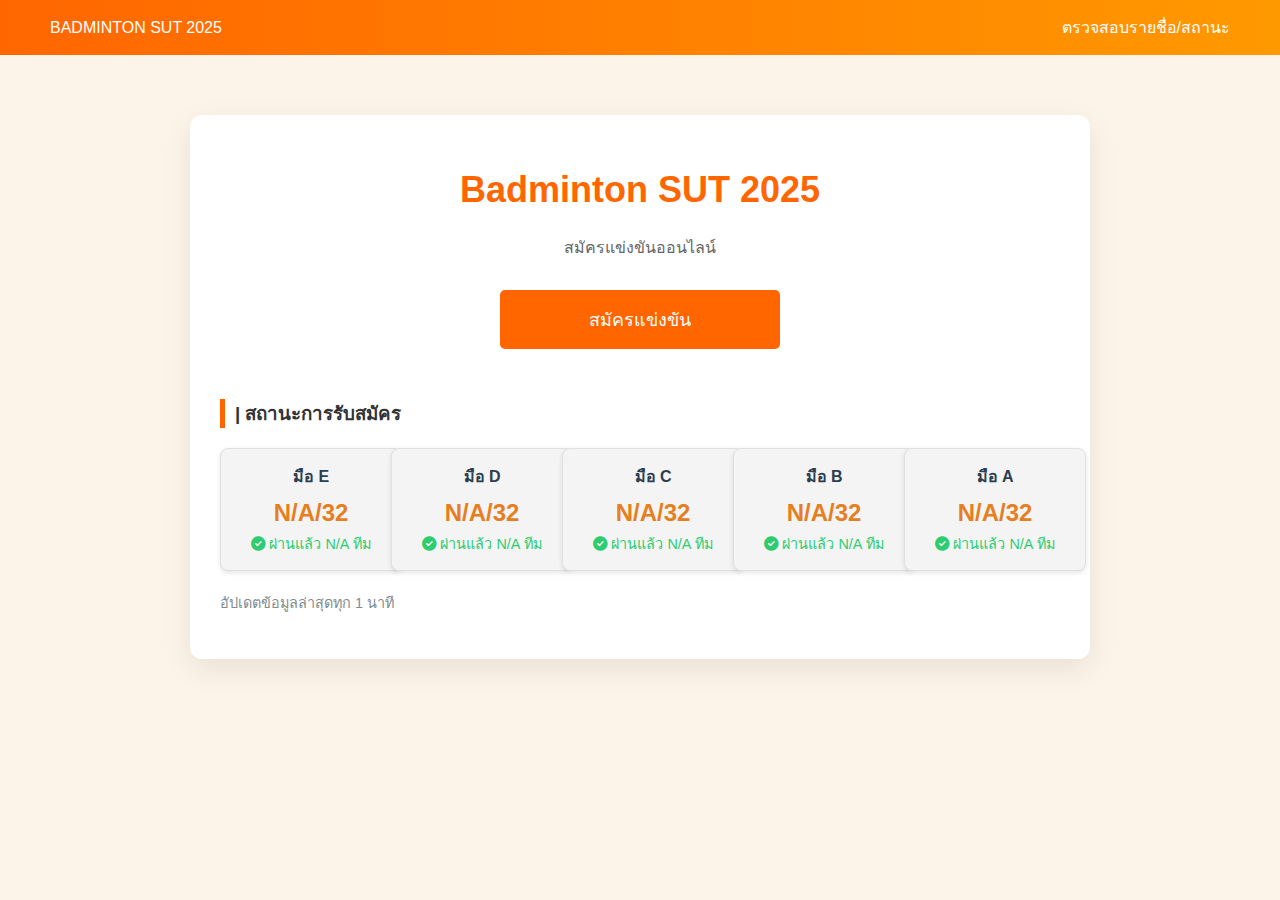
<file: index.html>
<!DOCTYPE html>
<html lang="th">
<head>
    <meta charset="UTF-8">
    <meta name="viewport" content="width=device-width, initial-scale=1.0">
    <title>Badminton SUT 2025 - หน้าแรก</title>
    <link rel="stylesheet" href="style.css">
    <link rel="stylesheet" href="https://cdnjs.cloudflare.com/ajax/libs/font-awesome/6.0.0-beta3/css/all.min.css">
    <style>
        /* CSS สำหรับ Real-time Status (ปรับตามโครงสร้างใหม่) */
        .level-status-grid {
            display: grid;
            grid-template-columns: repeat(auto-fit, minmax(150px, 1fr));
            gap: 15px;
            margin-top: 20px;
        }
        .level-box {
            background-color: #f4f4f4;
            padding: 15px;
            border-radius: 8px;
            text-align: center;
            box-shadow: 0 2px 5px rgba(0, 0, 0, 0.1);
        }
        .level-box h4 {
            margin-top: 0;
            color: #2c3e50;
        }
        .level-box .count {
            font-size: 1.5em;
            font-weight: bold;
            color: #e67e22; /* สีส้ม */
            margin: 5px 0;
        }
        .level-box .passed-count {
            font-size: 0.9em;
            color: #2ecc71; /* สีเขียว */
        }
        .level-box.full .count {
            color: #e74c3c; /* สีแดงเมื่อเต็ม */
        }
    </style>
</head>
<body>
    <div class="header">
        <div class="logo">BADMINTON SUT 2025</div>
        <div class="header-nav">
            <a href="status.html">ตรวจสอบรายชื่อ/สถานะ</a>
        </div>
    </div>

    <div class="container">
        <div class="card">
            <div class="hero">
                <h1>Badminton SUT 2025</h1>
                <p>สมัครแข่งขันออนไลน์</p>
                <a href="register.html" class="apply-button">
                    สมัครแข่งขัน
                </a>
            </div>

            <div class="status-section">
                <h3>| สถานะการรับสมัคร</h3>
                <div class="level-status-grid">
                    <div class="level-box">
                        <h4>มือ E</h4>
                        <div class="count"><span id="countE">0</span>/<span id="maxE">32</span></div>
                        <div class="passed-count"><i class="fas fa-check-circle"></i> ผ่านแล้ว <span id="passedE">0</span> ทีม</div>
                    </div>
                    
                    <div class="level-box">
                        <h4>มือ D</h4>
                        <div class="count"><span id="countD">0</span>/<span id="maxD">32</span></div>
                        <div class="passed-count"><i class="fas fa-check-circle"></i> ผ่านแล้ว <span id="passedD">0</span> ทีม</div>
                    </div>
                    
                    <div class="level-box">
                        <h4>มือ C</h4>
                        <div class="count"><span id="countC">0</span>/<span id="maxC">32</span></div>
                        <div class="passed-count"><i class="fas fa-check-circle"></i> ผ่านแล้ว <span id="passedC">0</span> ทีม</div>
                    </div>
                    
                    <div class="level-box">
                        <h4>มือ B</h4>
                        <div class="count"><span id="countB">0</span>/<span id="maxB">32</span></div>
                        <div class="passed-count"><i class="fas fa-check-circle"></i> ผ่านแล้ว <span id="passedB">0</span> ทีม</div>
                    </div>
                    
                    <div class="level-box">
                        <h4>มือ A</h4>
                        <div class="count"><span id="countA">0</span>/<span id="maxA">32</span></div>
                        <div class="passed-count"><i class="fas fa-check-circle"></i> ผ่านแล้ว <span id="passedA">0</span> ทีม</div>
                    </div>
                </div>
                <p style="margin-top: 20px; font-size: 0.9em; color: #7f8c8d;"><i class="fas fa-sync-alt fa-spin" id="loadingIcon" style="display: none;"></i> อัปเดตข้อมูลล่าสุดทุก 1 นาที</p>
            </div>
        </div>
    </div>

    <script>
        // กำหนดโควต้าสูงสุดของแต่ละรุ่น (อาจดึงจาก config ใน Backend แต่ใช้ค่าคงที่นี้ไปก่อน)
        const MAX_TEAMS = 32; 
        const LEVELS = ['A', 'B', 'C', 'D', 'E'];
        // ตรวจสอบ: URL ถูกต้องแล้ว
        const BACKEND_URL = 'https://badminton-back-1.onrender.com'; // <--- URL ของ Render

        function updateLevelBox(level, currentCount, passedCount) {
            const countElement = document.getElementById(`count${level}`);
            const passedElement = document.getElementById(`passed${level}`);
            const maxElement = document.getElementById(`max${level}`);
            const levelBox = countElement ? countElement.closest('.level-box') : null;
            
            if (countElement && passedElement && maxElement && levelBox) {
                countElement.textContent = currentCount;
                passedElement.textContent = passedCount;
                maxElement.textContent = MAX_TEAMS;

                // เปลี่ยนสีเมื่อเต็ม
                if (currentCount >= MAX_TEAMS) {
                    levelBox.classList.add('full');
                } else {
                    levelBox.classList.remove('full');
                }
            }
        }

        async function fetchTeamCountByLevel() {
            const loadingIcon = document.getElementById('loadingIcon');
            loadingIcon.style.display = 'inline';

            try {
                // *** แก้ไขแล้ว: ใช้ Backtick (`) ***
                const response = await fetch(`${BACKEND_URL}/api/team-count-by-level`);
                const data = await response.json();
                
                if (data.counts) {
                    LEVELS.forEach(level => {
                        const countData = data.counts.find(c => c.level === level) || { total: 0, passed: 0 };
                        updateLevelBox(level, countData.total, countData.passed);
                    });
                } else {
                    console.error('API did not return counts data.');
                }

            } catch (error) {
                console.error('Failed to fetch team count by level:', error);
                // ตั้งค่าเป็น N/A ในกรณีที่เกิดข้อผิดพลาด
                LEVELS.forEach(level => {
                    // ต้องตรวจสอบว่า Element มีอยู่จริงก่อนตั้งค่า
                    if (document.getElementById(`count${level}`)) {
                        document.getElementById(`count${level}`).textContent = 'N/A';
                    }
                    if (document.getElementById(`passed${level}`)) {
                        document.getElementById(`passed${level}`).textContent = 'N/A';
                    }
                });
            } finally {
                loadingIcon.style.display = 'none';
            }
        }

        // 1. ดึงข้อมูลครั้งแรกทันทีเมื่อโหลดหน้าเว็บ
        fetchTeamCountByLevel(); 

        // 2. ตั้งค่าให้ดึงข้อมูลซ้ำทุก 1 นาที (60000 มิลลิวินาที)
        setInterval(fetchTeamCountByLevel, 60000); 
    </script>
</body>
</html>
</file>
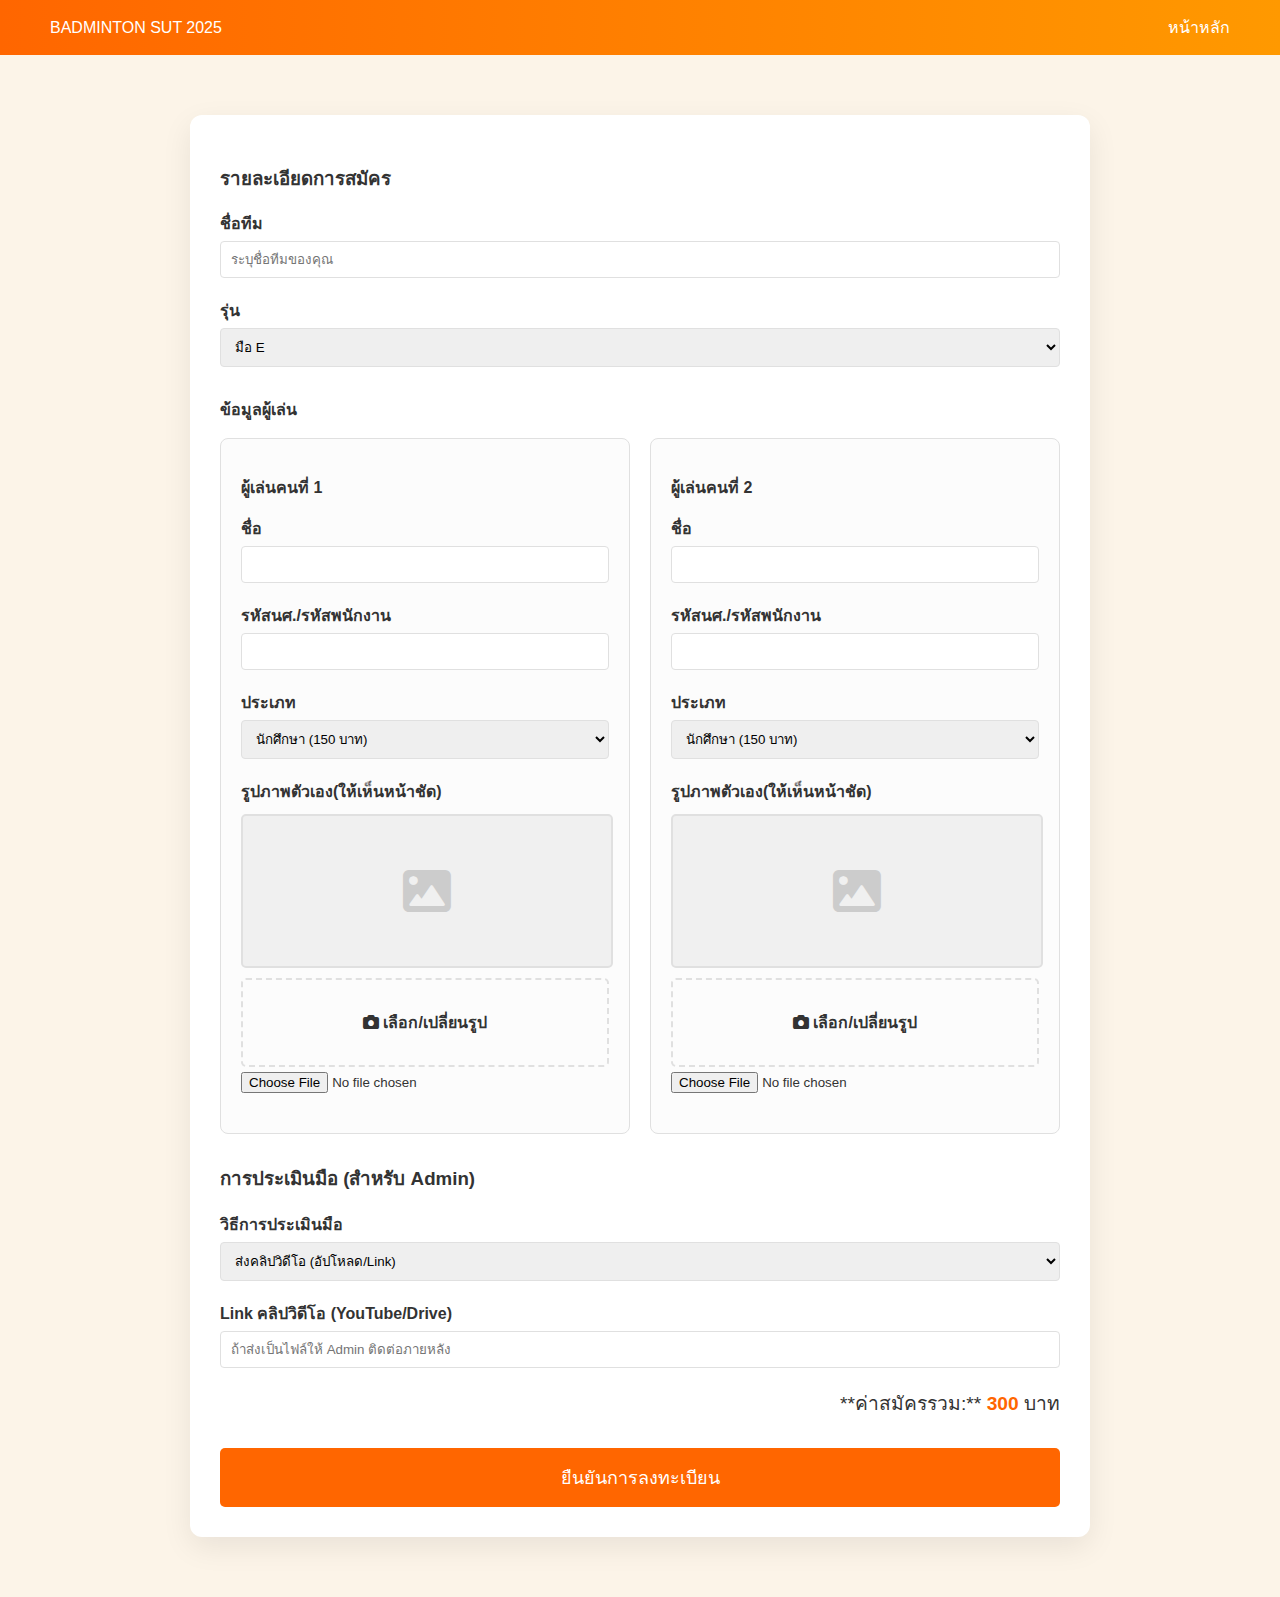
<file: register.html>
<!DOCTYPE html>
<html lang="th">
<head>
    <meta charset="UTF-8">
    <meta name="viewport" content="width=device-width, initial-scale=1.0">
    <title>ลงทะเบียนแข่งขัน - Badminton SUT 2025</title>
    <link rel="stylesheet" href="style.css">
    <link rel="stylesheet" href="https://cdnjs.cloudflare.com/ajax/libs/font-awesome/6.0.0-beta3/css/all.min.css">
</head>
<body>
    <div class="header">
        <div class="logo">BADMINTON SUT 2025</div>
        <div class="header-nav">
            <a href="index.html">หน้าหลัก</a>
        </div>
    </div>

    <div class="container">
    <form id="registrationForm">
        <div class="card registration-details">
            <h3>รายละเอียดการสมัคร</h3>
            <div class="form-group">
                <label for="teamName">ชื่อทีม</label>
                <input type="text" id="teamName" name="team_name" placeholder="ระบุชื่อทีมของคุณ" required>
            </div>
            
            <div class="form-group">
                <label for="level">รุ่น</label>
                <select id="level" name="level" required>
                    <option value="E">มือ E</option>
                    <option value="D">มือ D</option>
                    <option value="C">มือ C</option>
                    <option value="B">มือ B</option>
                    <option value="A">มือ A</option>
                </select>
            </div>

            <p style="font-weight: bold; margin-top: 30px;">ข้อมูลผู้เล่น</p>
            
            <div class="players-container">
                
                <div class="player-card">
                    <p style="font-weight: bold;">ผู้เล่นคนที่ 1</p>
                    <div class="form-group"><label for="p1_name">ชื่อ</label><input type="text" id="p1_name" name="p1_name" required></div>
                    <div class="form-group"><label for="p1_id">รหัสนศ./รหัสพนักงาน</label><input type="text" id="p1_id" name="p1_id" required></div>
                    <div class="form-group">
                        <label for="p1_type">ประเภท</label>
                        <select id="p1_type" name="p1_type" onchange="calculateFee()" required>
                            <option value="student">นักศึกษา (150 บาท)</option>
                            <option value="staff">บุคลากร (300 บาท)</option>
                        </select>
                    </div>
                    
                    <div class="form-group">
                        <label>รูปภาพตัวเอง(ให้เห็นหน้าชัด)</label>
                        <div class="image-preview-container" id="p1_preview"><i class="fas fa-image fa-3x" style="color: #ccc;"></i></div>
                        <label for="p1_photo" class="upload-box"><i class="fas fa-camera"></i> เลือก/เปลี่ยนรูป</label>
                        <input type="file" id="p1_photo" name="p1_photo" onchange="previewImage('p1_photo', 'p1_preview')" accept="image/*" required>
                    </div>
                </div> 
                <div class="player-card">
                    <p style="font-weight: bold;">ผู้เล่นคนที่ 2</p>
                    <div class="form-group"><label for="p2_name">ชื่อ </label><input type="text" id="p2_name" name="p2_name" required></div>
                    <div class="form-group"><label for="p2_id">รหัสนศ./รหัสพนักงาน </label><input type="text" id="p2_id" name="p2_id" required></div>
                    <div class="form-group">
                        <label for="p2_type">ประเภท</label>
                        <select id="p2_type" name="p2_type" onchange="calculateFee()" required>
                            <option value="student">นักศึกษา (150 บาท)</option>
                            <option value="staff">บุคลากร (300 บาท)</option>
                        </select>
                    </div>
                    
                    <div class="form-group">
                        <label>รูปภาพตัวเอง(ให้เห็นหน้าชัด)</label>
                        <div class="image-preview-container" id="p2_preview"><i class="fas fa-image fa-3x" style="color: #ccc;"></i></div>
                        <label for="p2_photo" class="upload-box"><i class="fas fa-camera"></i> เลือก/เปลี่ยนรูป</label>
                        <input type="file" id="p2_photo" name="p2_photo" onchange="previewImage('p2_photo', 'p2_preview')" accept="image/*" required>
                    </div>
                </div>
                </div>
            <h3 style="margin-top: 30px;">การประเมินมือ (สำหรับ Admin)</h3>
            <div class="form-group">
                <label for="evaluation_method">วิธีการประเมินมือ</label>
                <select id="evaluation_method" name="eval_method" required>
                    <option value="clip">ส่งคลิปวิดีโอ (อัปโหลด/Link)</option>
                    <option value="onsite">ประเมิน On-site</option>
                </select>
            </div>
            <div class="form-group" id="clip_input_group">
                <label for="clip_link">Link คลิปวิดีโอ (YouTube/Drive)</label>
                <input type="text" id="clip_link" name="eval_link" placeholder="ถ้าส่งเป็นไฟล์ให้ Admin ติดต่อภายหลัง">
            </div>

            <div style="text-align: right; margin-top: 20px; font-size: 1.2em;">
                **ค่าสมัครรวม:** <span id="totalFee" style="color: var(--primary-color); font-weight: bold;">300</span> บาท
            </div>

            <button type="submit" class="submit-button">ยืนยันการลงทะเบียน</button>
        </div>
    </form>
</div>
    <script>
    // ** การแก้ไขที่ 1: กำหนด BACKEND_URL เป็น Global Variable **
    const BACKEND_URL = 'https://badminton-back-1.onrender.com'; // <--- URL ของ Render

    // 1. ฟังก์ชันใหม่: แสดงตัวอย่างรูปภาพ
    function previewImage(inputID, previewID) {
        const input = document.getElementById(inputID);
        const previewContainer = document.getElementById(previewID);
        // ลบบรรทัด: const BACKEND_URL = 'https://Badminton-Back.onrender.com'; 

        if (input.files && input.files[0]) {
            const reader = new FileReader();

            reader.onload = function(e) {
                previewContainer.innerHTML = `<img src="${e.target.result}" alt="Photo Preview">`;
            }
            reader.readAsDataURL(input.files[0]);
        } else {
            previewContainer.innerHTML = `<i class="fas fa-image fa-3x" style="color: #ccc;"></i>`;
        }
    }

    // 2. โค้ดคำนวณค่าสมัคร (เหมือนเดิม)
    function calculateFee() {
        const p1Type = document.getElementById('p1_type').value;
        const p2Type = document.getElementById('p2_type').value;
        let totalFee = 0;

        if (p1Type === 'student') totalFee += 150;
        if (p1Type === 'staff') totalFee += 300;

        if (p2Type === 'student') totalFee += 150;
        if (p2Type === 'staff') totalFee += 300;

        document.getElementById('totalFee').innerText = totalFee;
    }

    document.addEventListener('DOMContentLoaded', calculateFee);

    // 3. JavaScript สำหรับการส่งฟอร์ม (เชื่อมต่อกับ Backend Server)
    document.getElementById('registrationForm').addEventListener('submit', async function(e) {
        e.preventDefault();

        const form = e.target;
        const submitButton = form.querySelector('.submit-button');

        const formData = new FormData(form);

        submitButton.disabled = true;
        submitButton.innerText = 'กำลังส่งข้อมูล...';

        try {
            // ** การแก้ไขที่ 2: ใช้ Backtick (`) สำหรับ Template Literal **
            const response = await fetch(`${BACKEND_URL}/api/register`, {
                method: 'POST',
                body: formData 
            });

            const result = await response.json();

            if (response.ok) {
                // ** การแก้ไขตามความต้องการ: ลบการแสดง team_code ออก **
                alert(`ลงทะเบียนสำเร็จแล้ว! โปรดใช้ชื่อทีมของคุณ (${teamNameValue}) เพื่อตรวจสอบสถานะการประเมิน`);

                form.reset(); 
                calculateFee();
                toggleClipInput(); // รีเซ็ตสถานะการแสดงผล
                
                // รีเซ็ต Preview รูปภาพ
                document.getElementById('p1_preview').innerHTML = `<i class="fas fa-image fa-3x" style="color: #ccc;"></i>`;
                document.getElementById('p2_preview').innerHTML = `<i class="fas fa-image fa-3x" style="color: #ccc;"></i>`;

            } else {
                alert(`ลงทะเบียนไม่สำเร็จ: ${result.error || 'Server Error'}`);
            }
        } catch (error) {
            console.error('Network or Server Error:', error);
            alert('เกิดข้อผิดพลาดในการเชื่อมต่อกับ Server โปรดลองอีกครั้ง');
        } finally {
            submitButton.disabled = false;
            submitButton.innerText = 'ยืนยันการลงทะเบียน';
        }
    });
</script>
</body>
</html>
</file>
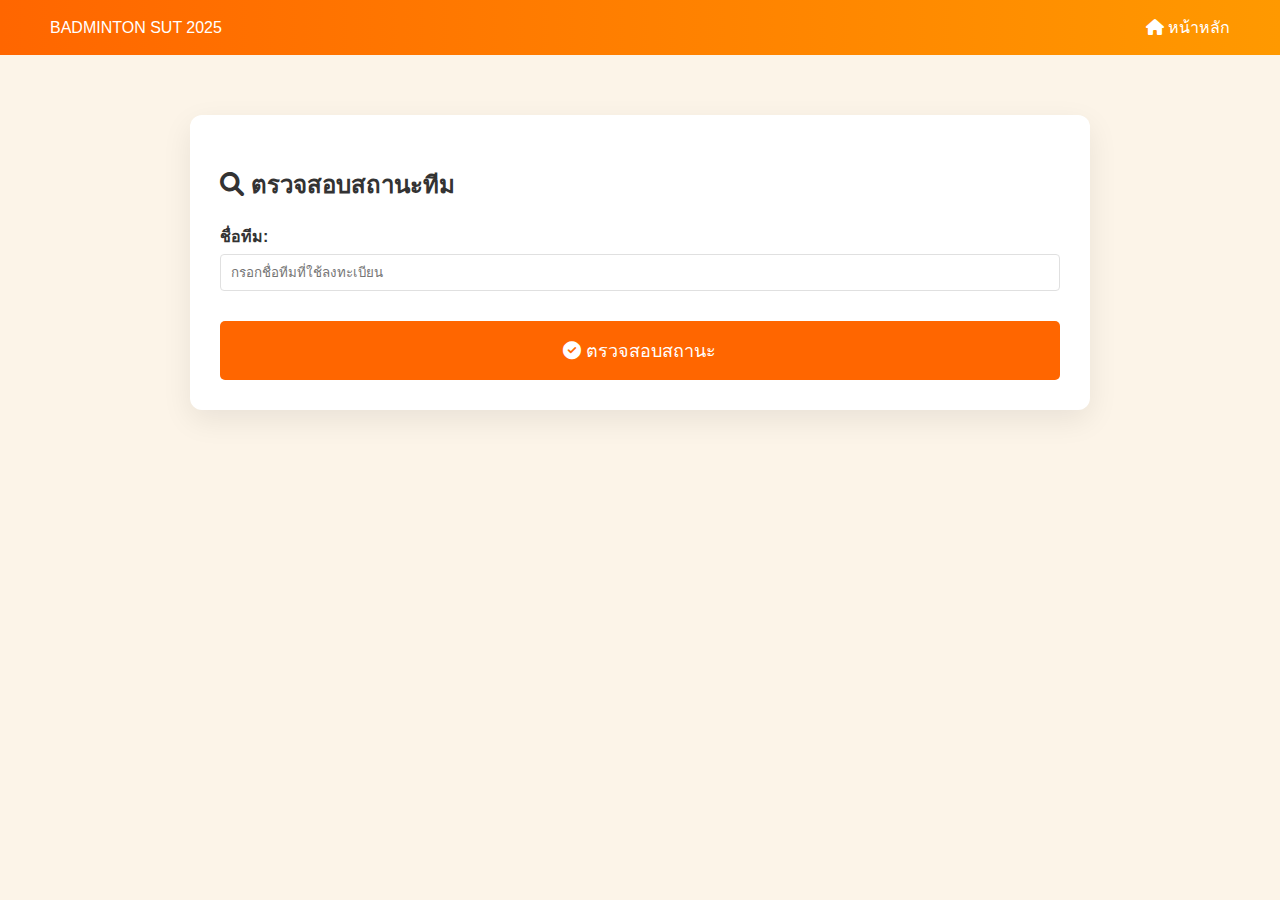
<file: status.html>
<!DOCTYPE html>
<html lang="th">
<head>
    <meta charset="UTF-8">
    <meta name="viewport" content="width=device-width, initial-scale=1.0">
    <title>ตรวจสอบสถานะ - Badminton SUT 2025</title>
    <link rel="stylesheet" href="style.css">
    <link rel="stylesheet" href="https://cdnjs.cloudflare.com/ajax/libs/font-awesome/6.0.0-beta3/css/all.min.css">
    <style>
        /* CSS เดิมที่ผมให้ไว้ในครั้งที่แล้ว ยังคงใช้งานได้ดี */
        .status-badge { padding: 5px 10px; border-radius: 5px; color: white; font-weight: bold; display: inline-block; margin-left: 10px; }
        .status-badge.status-🟡-รอประเมิน { background-color: #f39c12; }
        .status-badge.status-✅-ผ่านการประเมิน { background-color: #2ecc71; }
        .status-badge.status-🔵-รอตรวจสอบการโอนเงิน { background-color: #3498db; }
        .status-badge.status-🟢-ชำระเงินแล้ว { background-color: #27ae60; }
        .status-badge.status-🔴-ไม่ผ่าน/ถูกยกเลิก { background-color: #e74c3c; }
        
        .payment-section { margin-top: 30px; padding: 20px; border: 2px solid #f39c12; border-radius: 8px; background-color: #fff9f5; }
        .payment-section h3 { color: #f39c12; border-bottom: 2px solid #f39c12; padding-bottom: 10px; margin-top: 0; }
        .qr-image { max-width: 200px; border: 1px solid #ccc; padding: 10px; background-color: white; box-shadow: 0 2px 4px rgba(0, 0, 0, 0.1); }
        .uploaded-slip-info { padding: 15px; border: 1px dashed #3498db; border-radius: 5px; background-color: #e9f5ff; color: #3498db; font-weight: bold; text-align: center; }
    </style>
</head>
<body>
    <div class="header">
        <div class="logo">BADMINTON SUT 2025</div>
        <div class="header-nav">
            <a href="index.html"><i class="fas fa-home"></i> หน้าหลัก</a>
        </div>
    </div>
    
    <div class="container">
        <div class="card status-checker">
            <h2><i class="fas fa-search"></i> ตรวจสอบสถานะทีม</h2>
            <div class="form-group">
                <label for="teamName">ชื่อทีม:</label> 
                <input type="text" id="teamName" placeholder="กรอกชื่อทีมที่ใช้ลงทะเบียน" required>
            </div>
            <button id="checkStatusButton" class="submit-button" style="width: 100%;"><i class="fas fa-check-circle"></i> ตรวจสอบสถานะ</button>
            
            <div id="statusResult" class="status-result" style="display: none; margin-top: 30px; padding: 20px; border-radius: 8px; border: 1px solid #ccc;">
                </div>
            
            <div id="paymentSection" class="payment-section" style="display: none;">
                </div>
            
        </div>
    </div>

    <script>
        // กำหนด BACKEND_URL เป็นตัวแปร Global
        const BACKEND_URL = 'https://badminton-back-1.onrender.com'; // <--- URL ของ Render

        // ฟังก์ชันหลัก: ตรวจสอบสถานะทีมด้วยชื่อทีม
        document.getElementById('checkStatusButton').addEventListener('click', async function() {
            const teamNameInput = document.getElementById('teamName');
            const teamName = teamNameInput.value.trim(); 
            const statusResultDiv = document.getElementById('statusResult');
            const paymentSection = document.getElementById('paymentSection');
            const button = this;

            if (!teamName) {
                alert('กรุณากรอกชื่อทีม');
                return;
            }

            button.disabled = true;
            button.innerHTML = '<i class="fas fa-spinner fa-spin"></i> กำลังตรวจสอบ...';
            statusResultDiv.style.display = 'none';
            paymentSection.style.display = 'none';
            statusResultDiv.innerHTML = '';


            try {
                // *** แก้ไข: ใช้ Backtick (`) และลบ AD ที่เกินมาออก ***
                const response = await fetch(`${BACKEND_URL}/api/status/name/${teamName}`);
                const result = await response.json();

                if (response.ok) {
                    const team = result.team;
                    // *** แก้ไข: ถ้า QR Code อยู่บน Render ให้ใช้ BACKEND_URL นำหน้า ***
                    const qrCodePath = team.qr_code_path ? `${BACKEND_URL}/${team.qr_code_path}` : null; 
                    
                    // 1. แสดงรายละเอียดทีมทั่วไป
                    let playersHtml = '';
                    team.players.forEach(p => {
                        playersHtml += `
                            <li>${p.full_name} (${p.type === 'student' ? 'นักศึกษา' : 'บุคลากร'}) รหัส: ${p.std_staff_id}</li>
                        `;
                    });

                    statusResultDiv.innerHTML = `
                        <h3><i class="fas fa-info-circle"></i> ข้อมูลทีมของคุณ (${team.team_code})</h3>
                        <p><strong>ชื่อทีม:</strong> ${team.team_name}</p>
                        <p><strong>รุ่นที่สมัคร:</strong> มือ ${team.level}</p>
                        <p><strong>ค่าสมัครรวม:</strong> ${team.total_fee} บาท</p>
                        <p><strong>สถานะปัจจุบัน:</strong> <span class="status-badge status-${team.status.toLowerCase().replace(/ /g, '-').replace(/[^a-z0-9-]/g, '')}" style="font-weight: bold;">${team.status}</span></p>
                        <p><strong>ผู้เล่น:</strong>
                            <ul style="list-style-type: none; padding-left: 0; margin-top: 5px;">${playersHtml}</ul>
                        </p>
                    `;
                    
                    // 2. จัดการส่วนการชำระเงินตามสถานะ
                    if (team.status === '✅ ผ่านการประเมิน') {
                        if (qrCodePath) {
                            paymentSection.innerHTML = `
                                <h3>💸 ยืนยันการชำระเงิน</h3>
                                <p>ยอดที่ต้องชำระ: <strong style="color: #e67e22; font-size: 1.2em;">${team.total_fee}</strong> บาท</p>
                                <div style="text-align: center; margin: 20px 0;">
                                    <h4>สแกนเพื่อโอนเงิน (พร้อมเพย์)</h4>
                                    <img src="${qrCodePath}" alt="QR Code" class="qr-image">
                                </div>
                                
                                <div class="form-group">
                                    <label for="slipFile"><i class="fas fa-file-upload"></i> อัปโหลดหลักฐานการโอนเงิน (Slip):</label>
                                    <input type="file" id="slipFile" accept="image/*,application/pdf" required>
                                    <small style="color: #f44336;">*ไฟล์รูปภาพ (JPG/PNG) หรือ PDF เท่านั้น</small>
                                </div>
                                
                                <button id="uploadSlipButton" class="submit-button" style="background-color: #28a745; width: 100%;" data-teamcode="${team.team_code}"><i class="fas fa-check-circle"></i> ยืนยันการโอนเงิน</button>
                                <div id="uploadMessage" style="margin-top: 15px;"></div>
                            `;
                        } else {
                            paymentSection.innerHTML = `<p style="color: red; font-weight: bold;"><i class="fas fa-exclamation-triangle"></i> Admin ยังไม่ได้อัปโหลด QR Code สำหรับชำระเงิน กรุณาติดต่อ Admin</p>`;
                        }
                        paymentSection.style.display = 'block';

                    } else if (team.status === '🔵 รอตรวจสอบการโอนเงิน' || team.status === '🟢 ชำระเงินแล้ว') {
                        // ทีมอยู่ในสถานะรอตรวจสอบ/ชำระแล้ว
                        const slipLink = team.slip_path ? `${BACKEND_URL}/${team.slip_path}` : ''; // สร้างลิงก์ Slip ที่ถูกต้อง
                        paymentSection.innerHTML = `
                            <div class="uploaded-slip-info">
                                <p><i class="fas fa-clock"></i> สถานะ: ${team.status}</p>
                                <p>คุณได้อัปโหลด Slip โอนเงินเรียบร้อยแล้ว: 
                                ${slipLink ? `<a href="${slipLink}" target="_blank" style="color: inherit;">(คลิกเพื่อดู Slip)</a>` : ''}
                                </p>
                                <p>Admin จะทำการตรวจสอบและเปลี่ยนสถานะเป็น "ชำระเงินแล้ว" ให้ในภายหลัง</p>
                            </div>
                        `;
                        paymentSection.style.display = 'block';
                    }

                    statusResultDiv.style.display = 'block';

                } else {
                    statusResultDiv.innerHTML = `<p style="color: red;"><i class="fas fa-times-circle"></i> ไม่พบทีมชื่อ "${teamName}" นี้ หรือเกิดข้อผิดพลาด: ${result.error || 'Team not found'}</p>`;
                    statusResultDiv.style.display = 'block';
                }

            } catch (error) {
                console.error('Network or Server Error:', error);
                statusResultDiv.innerHTML = `<p style="color: red;"><i class="fas fa-server"></i> เกิดข้อผิดพลาดในการเชื่อมต่อกับ Server</p>`;
                statusResultDiv.style.display = 'block';
            } finally {
                button.disabled = false;
                button.innerHTML = '<i class="fas fa-check-circle"></i> ตรวจสอบสถานะ';
            }
        });

        // ฟังก์ชันใหม่: จัดการการอัปโหลด Slip (ใช้ Event Delegation)
        document.addEventListener('click', async function(event) {
            if (event.target && event.target.id === 'uploadSlipButton') {
                const teamCode = event.target.getAttribute('data-teamcode');
                const slipFile = document.getElementById('slipFile').files[0];
                const uploadMessage = document.getElementById('uploadMessage');
                
                if (!slipFile) {
                    uploadMessage.innerHTML = '<p style="color: red;"><i class="fas fa-exclamation-circle"></i> กรุณาเลือกไฟล์ Slip โอนเงิน</p>';
                    return;
                }

                const formData = new FormData();
                formData.append('slip', slipFile);

                event.target.disabled = true;
                event.target.innerHTML = '<i class="fas fa-upload fa-spin"></i> กำลังอัปโหลด...';
                uploadMessage.innerHTML = '';
                
                try {
                    // *** แก้ไข: ใช้ Backtick (`) ***
                    const response = await fetch(`${BACKEND_URL}/api/upload-slip/${teamCode}`, { 
                        method: 'POST',
                        body: formData 
                    });

                    const result = await response.json();

                    if (response.ok) {
                        uploadMessage.innerHTML = `<p style="color: green; font-weight: bold;"><i class="fas fa-check"></i> ${result.message}</p>`;
                        // โหลดสถานะใหม่ทันที เพื่ออัปเดตหน้าจอ
                        document.getElementById('checkStatusButton').click(); 
                    } else {
                        uploadMessage.innerHTML = `<p style="color: red;"><i class="fas fa-times"></i> อัปโหลดไม่สำเร็จ: ${result.error || 'Server Error'}</p>`;
                    }
                    
                } catch (error) {
                    console.error('Upload error:', error);
                    uploadMessage.innerHTML = '<p style="color: red;"><i class="fas fa-server"></i> เกิดข้อผิดพลาดในการเชื่อมต่อ Server</p>';
                } finally {
                    event.target.disabled = false;
                    event.target.innerHTML = '<i class="fas fa-check-circle"></i> ยืนยันการโอนเงิน';
                }
            }
        });
    </script>
</body>
</html>
</file>
<file: style.css>
:root {
    --primary-color: #ff6600; /* สีส้มเข้ม */
    --secondary-color: #ff9900; /* สีส้มอ่อน */
    --background-color: #fcf4e8; /* สีพื้นหลังครีม/เบจ */
    --text-color: #333333;
    --border-color: #e0e0e0;
    --success-color: #4CAF50;
    --pending-color: #FFC107;
}

body {
    font-family: Arial, sans-serif;
    background-color: var(--background-color);
    margin: 0;
    padding: 0;
    color: var(--text-color);
}

.header {
    background: linear-gradient(to right, var(--primary-color), var(--secondary-color));
    color: white;
    padding: 15px 50px;
    display: flex;
    justify-content: space-between;
    align-items: center;
}

.header-nav a {
    color: white;
    text-decoration: none;
    margin-left: 20px;
    font-size: 16px;
}

.container {
    max-width: 900px;
    margin: 40px auto;
    padding: 20px;
}

.card {
    background-color: white;
    padding: 30px;
    border-radius: 8px;
    box-shadow: 0 4px 8px rgba(0, 0, 0, 0.1);
}

/* --- ส่วนของหน้าแรก (Home) --- */
.hero h1 {
    text-align: center;
    color: var(--primary-color);
    font-size: 36px;
}

.hero p {
    text-align: center;
    color: #666;
    margin-bottom: 30px;
}

.apply-button {
    display: block;
    width: 250px;
    margin: 0 auto 50px;
    padding: 15px;
    text-align: center;
    background-color: var(--primary-color);
    color: white;
    text-decoration: none;
    border-radius: 5px;
    font-size: 18px;
    transition: background-color 0.3s;
}

.apply-button:hover {
    background-color: #e65c00;
}

.status-section h3 {
    border-left: 5px solid var(--primary-color);
    padding-left: 10px;
    margin-bottom: 20px;
}

.level-status-grid {
    display: flex;
    justify-content: space-around;
    flex-wrap: wrap;
    gap: 20px;
}

.level-box {
    text-align: center;
    padding: 20px;
    border: 1px solid var(--border-color);
    border-radius: 5px;
    width: 150px;
    box-shadow: 0 2px 4px rgba(0, 0, 0, 0.05);
}

.level-box h4 {
    margin: 0 0 10px 0;
    color: var(--primary-color);
}

.count {
    font-size: 24px;
    font-weight: bold;
    color: var(--text-color);
}

.passed-count {
    font-size: 14px;
    color: var(--success-color);
    margin-top: 5px;
}

/* --- ส่วนของหน้าลงทะเบียน (Register) --- */
.registration h2 {
    color: var(--primary-color);
    margin-top: 0;
}

.form-group {
    margin-bottom: 20px;
}

.form-group label {
    display: block;
    font-weight: bold;
    margin-bottom: 5px;
}

.form-group input[type="text"],
.form-group select {
    width: 100%;
    padding: 10px;
    border: 1px solid var(--border-color);
    border-radius: 4px;
    box-sizing: border-box;
}



.player-card {
    border: 1px solid var(--border-color);
    padding: 15px;
    border-radius: 5px;
    background-color: #f9f9f9;
}

.upload-box {
    text-align: center;
    padding: 30px;
    border: 2px dashed var(--border-color);
    border-radius: 5px;
    cursor: pointer;
    margin-top: 10px;
}

.upload-box input[type="file"] {
    display: none;
}

.submit-button {
    display: block;
    width: 100%;
    padding: 15px;
    background-color: var(--primary-color);
    color: white;
    border: none;
    border-radius: 5px;
    font-size: 18px;
    cursor: pointer;
    margin-top: 30px;
    transition: background-color 0.3s;
}

.submit-button:hover {
    background-color: #e65c00;
}

.image-preview-container {
    height: 150px; /* กำหนดขนาดของช่องแสดงตัวอย่าง */
    width: 100%;
    border: 2px solid var(--border-color);
    border-radius: 5px;
    background-color: #f0f0f0;
    margin-top: 10px;
    overflow: hidden;
    display: flex;
    justify-content: center;
    align-items: center;
}

.image-preview-container img {
    width: 100%;
    height: 100%;
    object-fit: cover; /* ทำให้รูปภาพเต็มพื้นที่โดยไม่ผิดสัดส่วน */
}

/* ปรับปรุงปุ่มและฟอร์มให้ดูทันสมัยขึ้น (modern box shadow) */
.card {
    background-color: white;
    padding: 30px;
    border-radius: 12px;
    box-shadow: 0 10px 30px rgba(0, 0, 0, 0.08); /* Shadow ที่ทันสมัยขึ้น */
}
.players-container {
    display: flex;
    gap: 20px; /* ระยะห่างระหว่างผู้เล่น 1 และผู้เล่น 2 */
}

.player-card {
    flex: 1; /* ทำให้การ์ดทั้งสองใช้พื้นที่เท่าๆ กัน */
    border: 1px solid var(--border-color);
    padding: 20px;
    border-radius: 8px;
    background-color: #fcfcfc;
}

/* ทำให้โค้ดกลับไปเป็น 1 คอลัมน์เมื่อหน้าจอเล็ก (Responsive Design) */
@media (max-width: 768px) {
    .players-container {
        flex-direction: column;
    }
}

.status-badge {
    padding: 5px 10px;
    border-radius: 12px;
    color: white;
    display: inline-block;
    font-size: 0.9em;
}

/* สีสถานะ */
.status-badge.status-🟢-ผ่านการคัดเลือก {
    background-color: var(--success-color);
}
.status-badge.status-🟡-รอประเมิน {
    background-color: var(--pending-color);
}
.status-badge.status-🔴-ไม่ผ่าน/ถูกยกเลิก {
    background-color: #f44336;
}

.status-result p strong {
    color: var(--primary-color);
}
</file>
